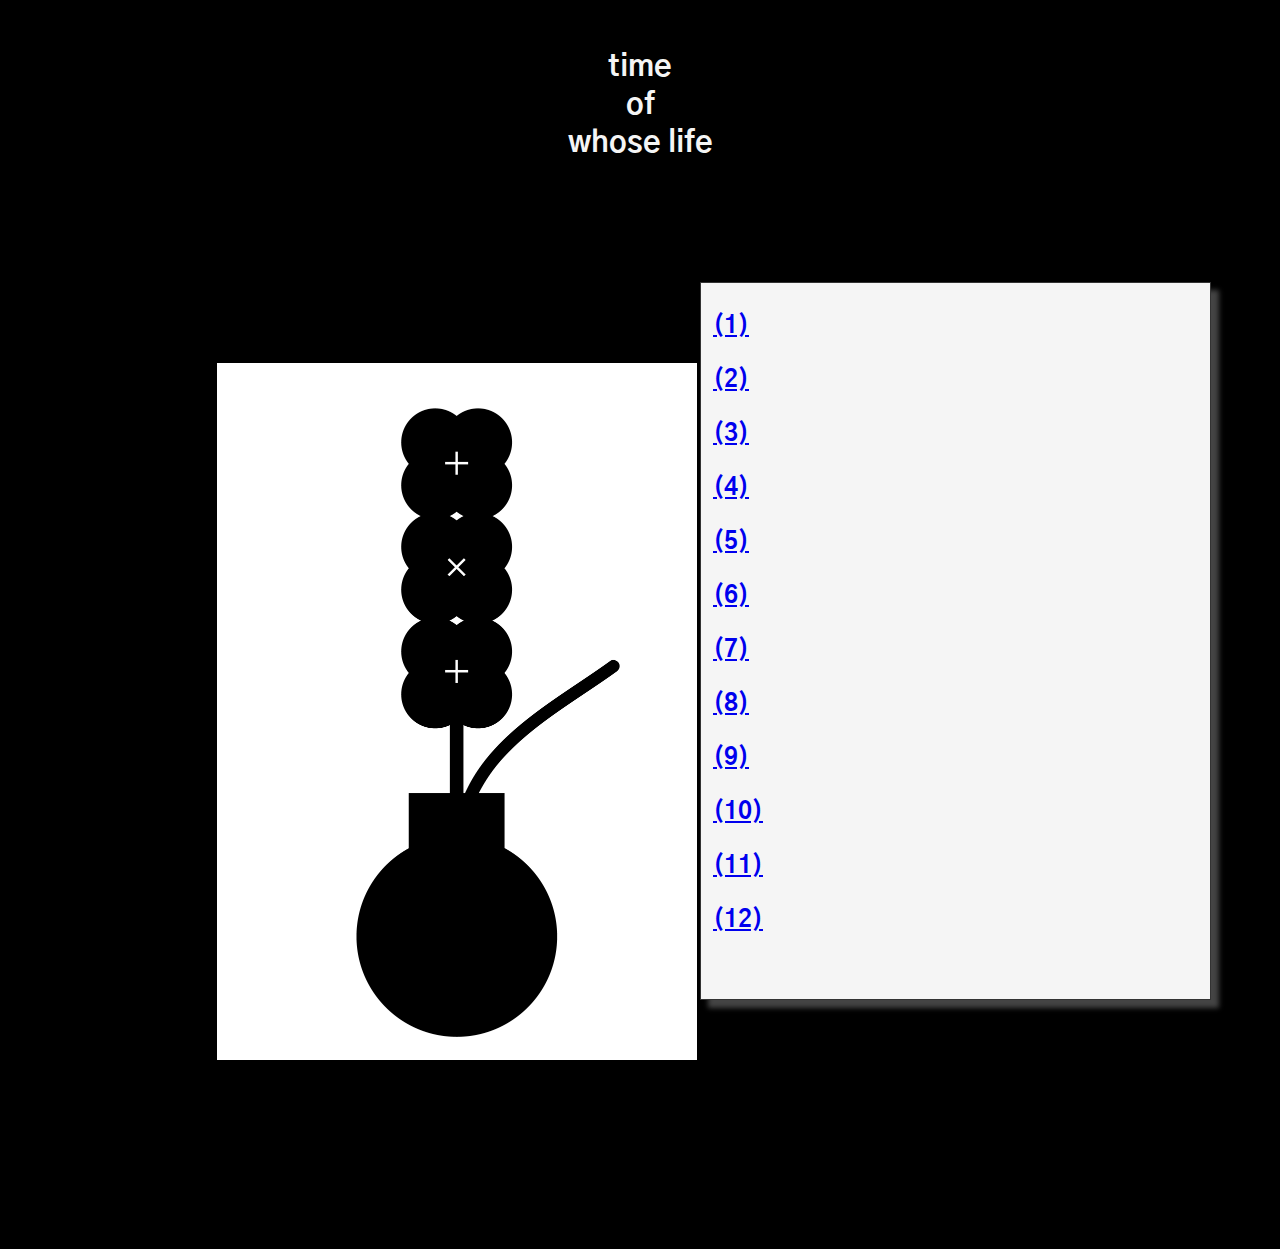
<file: index.html>
<!doctype html>
<html lang="en">

<head>
    <title>Who are you</title>
    <meta charset="utf-8" content="width=device-width, initial-scale=1">
    <link rel="stylesheet" href="style.css">
    <style>
    @import url('https://fonts.googleapis.com/css2?family=Gothic+A1&display=swap');
    </style>
    <style>
        
        body {
        background-color: black;
        font-family: 'Gothic A1', sans-serif;
        text-decoration: none;
        }        
        @-webkit-keyframes glow {
          from {
            text-shadow: 0 0 10px #fff, 0 0 20px #fff, 0 0 30px #000, 0 0 40px #000, 0 0 50px #000, 0 0 60px #000, 0 0 70px #000;
          }

          to {
            text-shadow: 0 0 10px #fff, 0 0 20px #fff, 0 0 35px #fff, 0 0 45px #fff, 0 0 55px #fff, 0 0 65px #fff, 0 0 75px #fff;
          }
        } 
        #grid{    
        display: grid;
        grid-template-columns: 1fr 1fr;
        grid-gap: 50px 50px;
        padding : 100px 0;
        }
        
    </style>
    
</head>

<body>

    <div style="align:center">             
        \<h1 class="glow">time<br>of<br> whose life</h1></div>
<div id="grid">  
    <img src="Who-are-you.jpg" alt="time" id="time">
    <div>
        
        <div class="box">
            <h2>
            <a href="1.html">(1)</a>
            <p><a href="2.html">(2)</a></p>
            <p><a href="3.html">(3)</a></p>
            <p><a href="4.html">(4)</a></p>
            <p><a href="5.html">(5)</a></p>
            <p><a href="6.html">(6)</a></p>
            <p><a href="7.html">(7)</a></p>
            <p><a href="8.html">(8)</a></p>
            <p><a href="9.html">(9)</a></p>
            <p><a href="10.html">(10)</a></p>
            <p><a href="11.html">(11)</a></p>
            <p><a href="12.html">(12)</a></p></h2></div>
    </div>   
</div>    

        

</body>
</html>
</file>
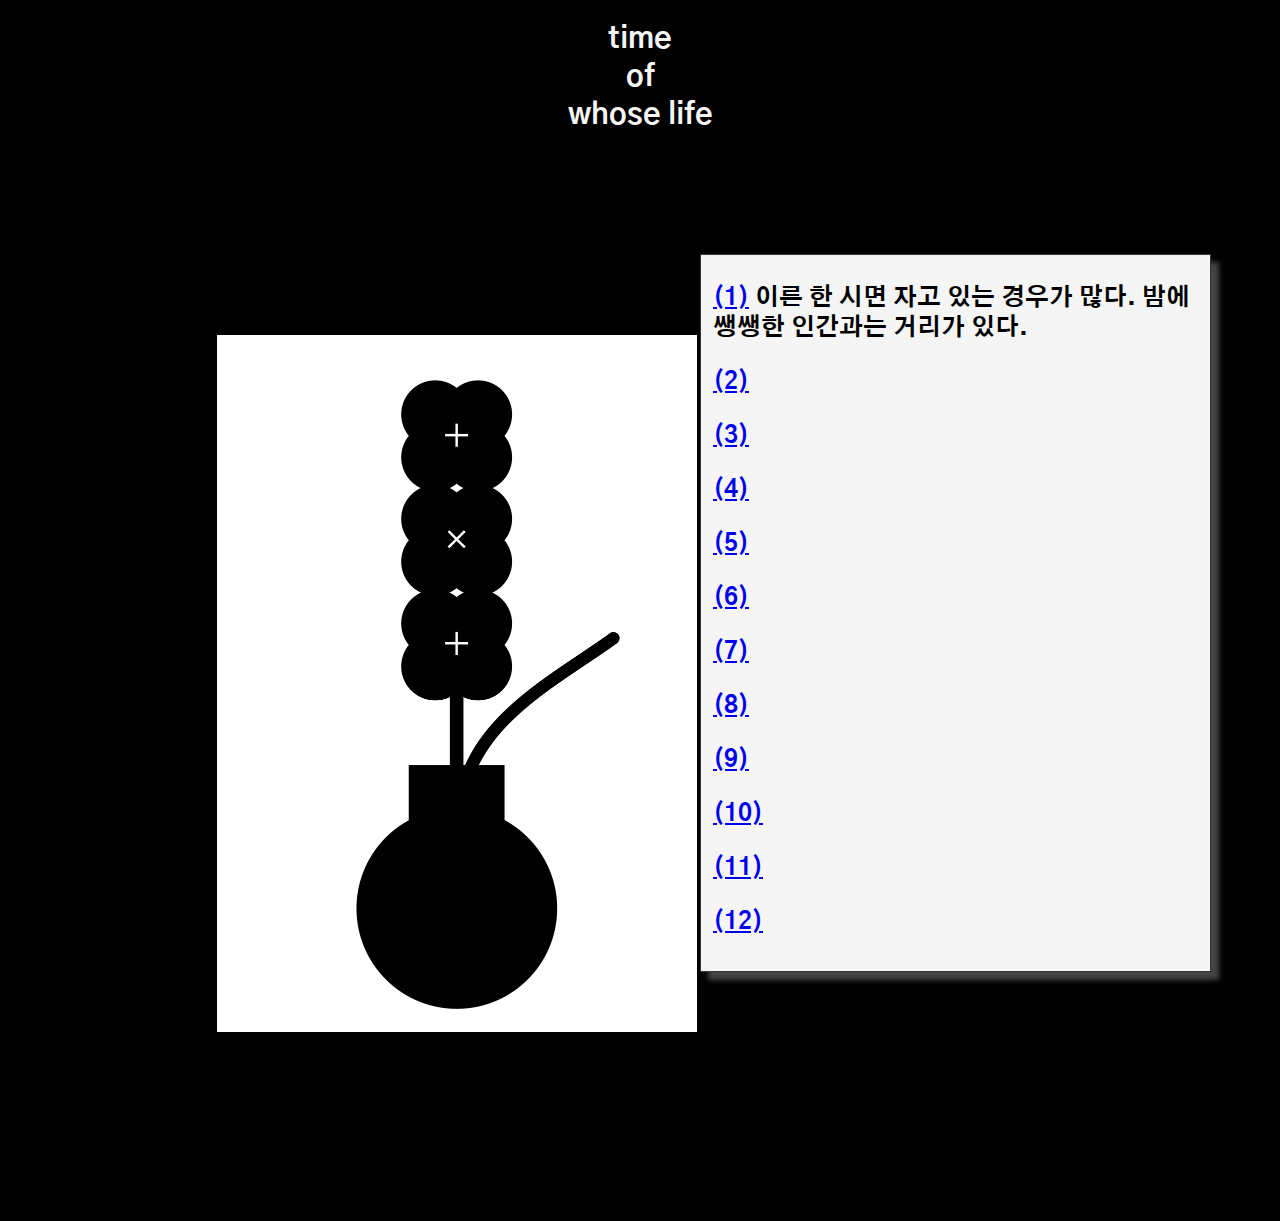
<file: 1.html>
<!doctype html>
<html lang="en">

<head>
    <title>Who are you</title>
    <meta charset="utf-8" content="width=device-width, initial-scale=1">
    <link rel="stylesheet" href="style.css">
    <style>
    @import url('https://fonts.googleapis.com/css2?family=Gothic+A1&display=swap');
    </style>
    <style>
        
        body {
        background-color: black;
        font-family: 'Gothic A1', sans-serif;
        text-decoration: none;
        }        
        @-webkit-keyframes glow {
          from {
            text-shadow: 0 0 10px #fff, 0 0 20px #fff, 0 0 30px #000, 0 0 40px #000, 0 0 50px #000, 0 0 60px #000, 0 0 70px #000;
          }

          to {
            text-shadow: 0 0 10px #fff, 0 0 20px #fff, 0 0 35px #fff, 0 0 45px #fff, 0 0 55px #fff, 0 0 65px #fff, 0 0 75px #fff;
          }
        } 
        #grid{    
        display: grid;
        grid-template-columns: 1fr 1fr;
        grid-gap: 50px 50px;
        padding : 100px 0;
        }
        
    </style>
    
</head>

<body>

    <div style="align:center">             
        <h1 class="glow">time<br>of<br> whose life</h1></div>
<div id="grid">  
    <img src="Who-are-you.jpg" alt="time" id="time">
    <div>
        
        <div class="box">
              <h2>
            <a href="1.html">(1)</a> 이른 한 시면 자고 있는 경우가 많다. 밤에 쌩쌩한 인간과는 거리가 있다.
            <p><a href="2.html">(2)</a></p>
            <p><a href="3.html">(3)</a></p>
            <p><a href="4.html">(4)</a></p>
            <p><a href="5.html">(5)</a></p>
            <p><a href="6.html">(6)</a> </p>
            <p><a href="7.html">(7)</a></p>
            <p><a href="8.html">(8)</a></p>
            <p><a href="9.html">(9)</a></p>
            <p><a href="10.html">(10)</a></p>
            <p><a href="11.html">(11)</a></p>
            <p><a href="12.html">(12)</a></p></h2></div>
    </div>   
</div>    

</body>
</html>
</file>
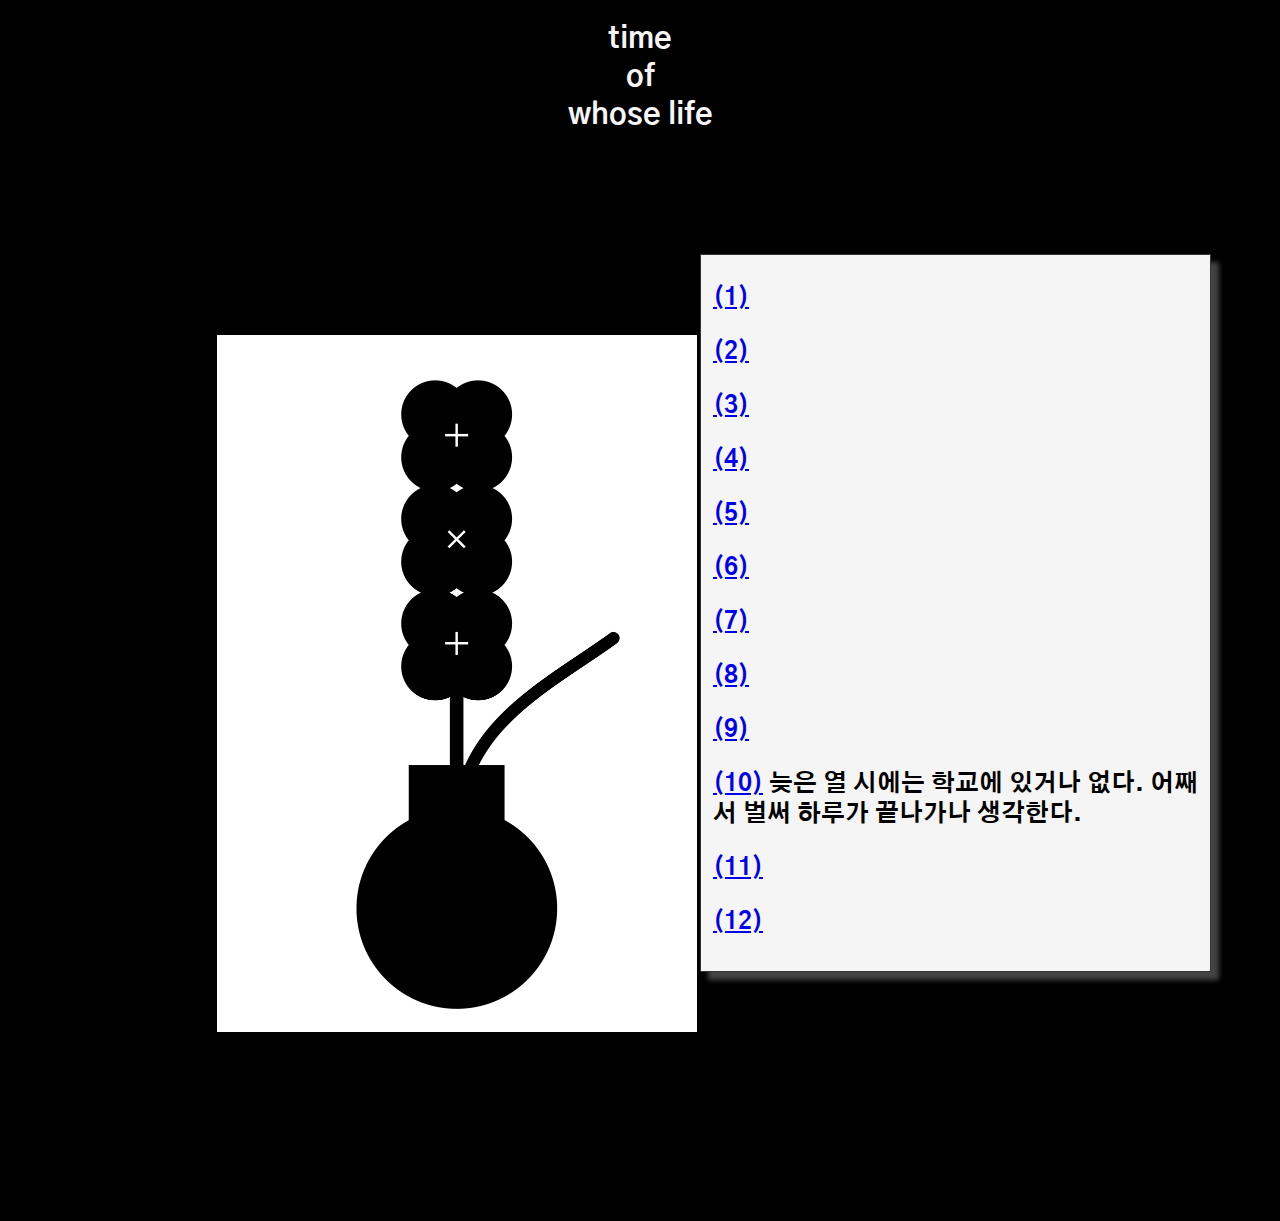
<file: 10.html>
<!doctype html>
<html lang="en">

<head>
    <title>Who are you</title>
    <meta charset="utf-8" content="width=device-width, initial-scale=1">
    <link rel="stylesheet" href="style.css">
    <style>
    @import url('https://fonts.googleapis.com/css2?family=Gothic+A1&display=swap');
    </style>
    <style>
        
        body {
        background-color: black;
        font-family: 'Gothic A1', sans-serif;
        text-decoration: none;
        }        
        @-webkit-keyframes glow {
          from {
            text-shadow: 0 0 10px #fff, 0 0 20px #fff, 0 0 30px #000, 0 0 40px #000, 0 0 50px #000, 0 0 60px #000, 0 0 70px #000;
          }

          to {
            text-shadow: 0 0 10px #fff, 0 0 20px #fff, 0 0 35px #fff, 0 0 45px #fff, 0 0 55px #fff, 0 0 65px #fff, 0 0 75px #fff;
          }
        } 
        #grid{    
        display: grid;
        grid-template-columns: 1fr 1fr;
        grid-gap: 50px 50px;
        padding : 100px 0;
        }
        
    </style>
    
</head>

<body>

    <div style="align:center">             
        <h1 class="glow">time<br>of<br> whose life</h1></div>
<div id="grid">  
    <img src="Who-are-you.jpg" alt="time" id="time">
    <div>
        
        <div class="box">
              <h2>
            <a href="1.html">(1)</a>
            <p><a href="2.html">(2)</a></p>
            <p><a href="3.html">(3)</a></p>
            <p><a href="4.html">(4)</a></p>
            <p><a href="5.html">(5)</a></p>
            <p><a href="6.html">(6)</a></p>
            <p><a href="7.html">(7)</a></p>
            <p><a href="8.html">(8)</a></p>
            <p><a href="9.html">(9)</a></p>
            <p><a href="10.html">(10)</a> 늦은 열 시에는 학교에 있거나 없다. 어째서 벌써 하루가 끝나가나 생각한다.</p>
            <p><a href="11.html">(11)</a></p>
            <p><a href="12.html">(12)</a></p></h2></div>
    </div>   
</div>    

</body>
</html>
</file>
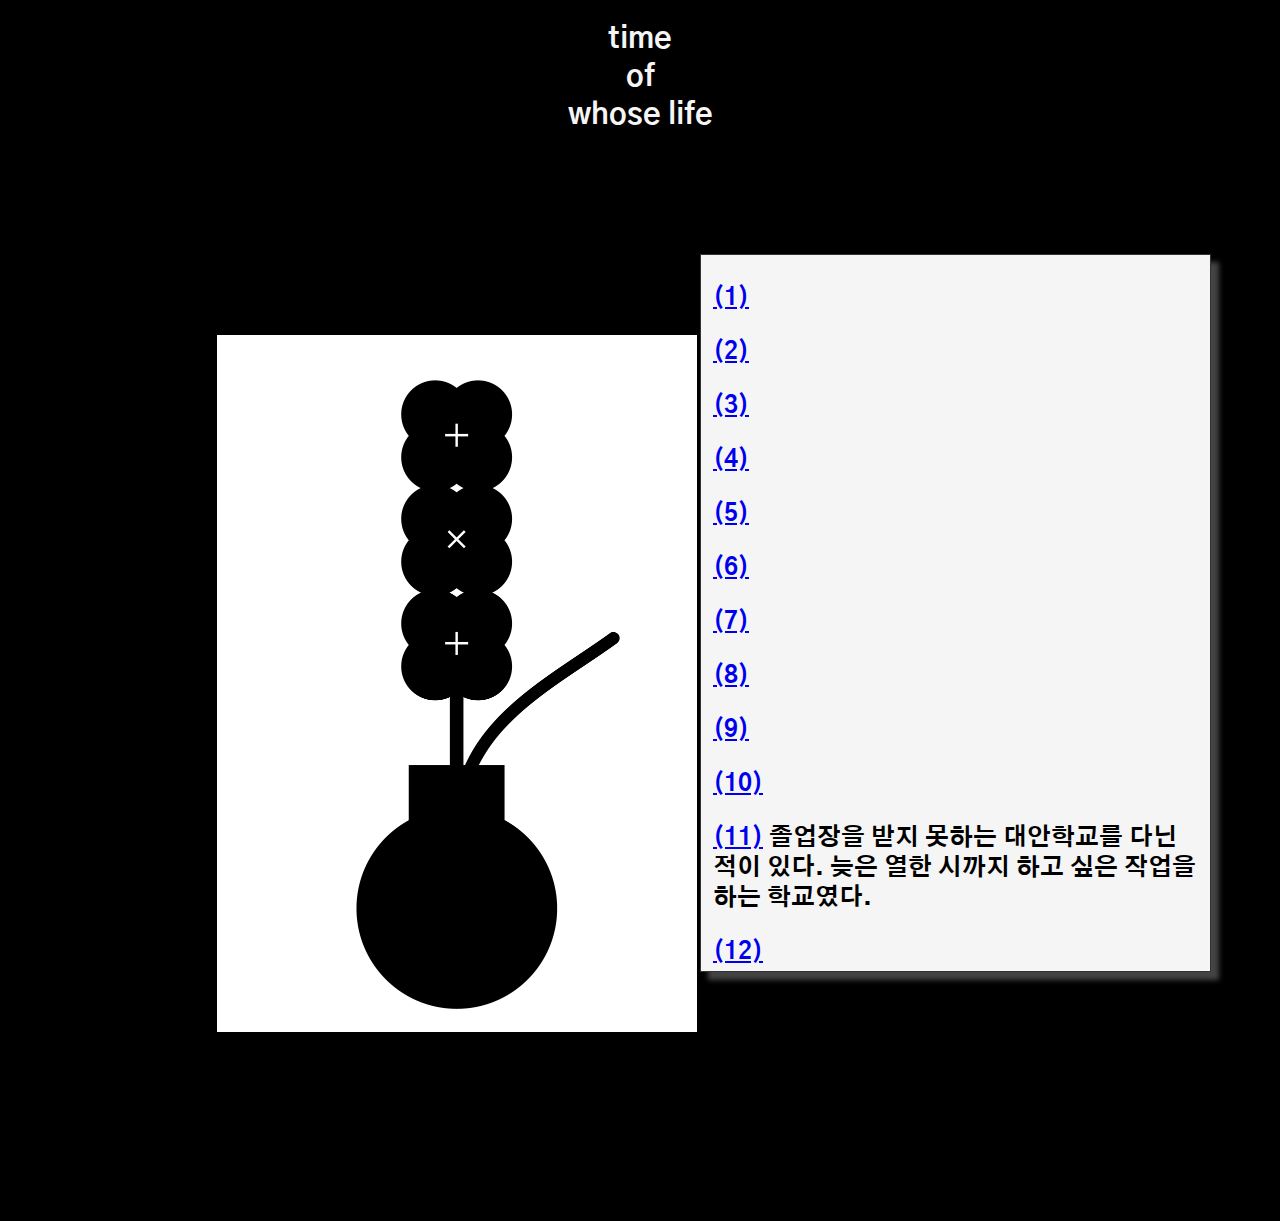
<file: 11.html>
<!doctype html>
<html lang="en">

<head>
    <title>Who are you</title>
    <meta charset="utf-8" content="width=device-width, initial-scale=1">
    <link rel="stylesheet" href="style.css">
    <style>
    @import url('https://fonts.googleapis.com/css2?family=Gothic+A1&display=swap');
    </style>
    <style>
        
        body {
        background-color: black;
        font-family: 'Gothic A1', sans-serif;
        text-decoration: none;
        }        
        @-webkit-keyframes glow {
          from {
            text-shadow: 0 0 10px #fff, 0 0 20px #fff, 0 0 30px #000, 0 0 40px #000, 0 0 50px #000, 0 0 60px #000, 0 0 70px #000;
          }

          to {
            text-shadow: 0 0 10px #fff, 0 0 20px #fff, 0 0 35px #fff, 0 0 45px #fff, 0 0 55px #fff, 0 0 65px #fff, 0 0 75px #fff;
          }
        } 
        #grid{    
        display: grid;
        grid-template-columns: 1fr 1fr;
        grid-gap: 50px 50px;
        padding : 100px 0;
        }
        
    </style>
    
</head>

<body>

    <div style="align:center">             
        <h1 class="glow">time<br>of<br> whose life</h1></div>
<div id="grid">  
    <img src="Who-are-you.jpg" alt="time" id="time">
    <div>
        
        <div class="box">
              <h2>
            <a href="1.html">(1)</a>
            <p><a href="2.html">(2)</a></p>
            <p><a href="3.html">(3)</a></p>
            <p><a href="4.html">(4)</a></p>
            <p><a href="5.html">(5)</a></p>
            <p><a href="6.html">(6)</a></p>
            <p><a href="7.html">(7)</a></p>
            <p><a href="8.html">(8)</a></p>
            <p><a href="9.html">(9)</a></p>
            <p><a href="10.html">(10)</a></p>
            <p><a href="11.html">(11)</a> 졸업장을 받지 못하는 대안학교를 다닌 적이 있다. 늦은 열한 시까지 하고 싶은 작업을 하는 학교였다.</p>
            <p><a href="12.html">(12)</a></p></h2></div>
    </div>   
</div>    

</body>
</html>
</file>
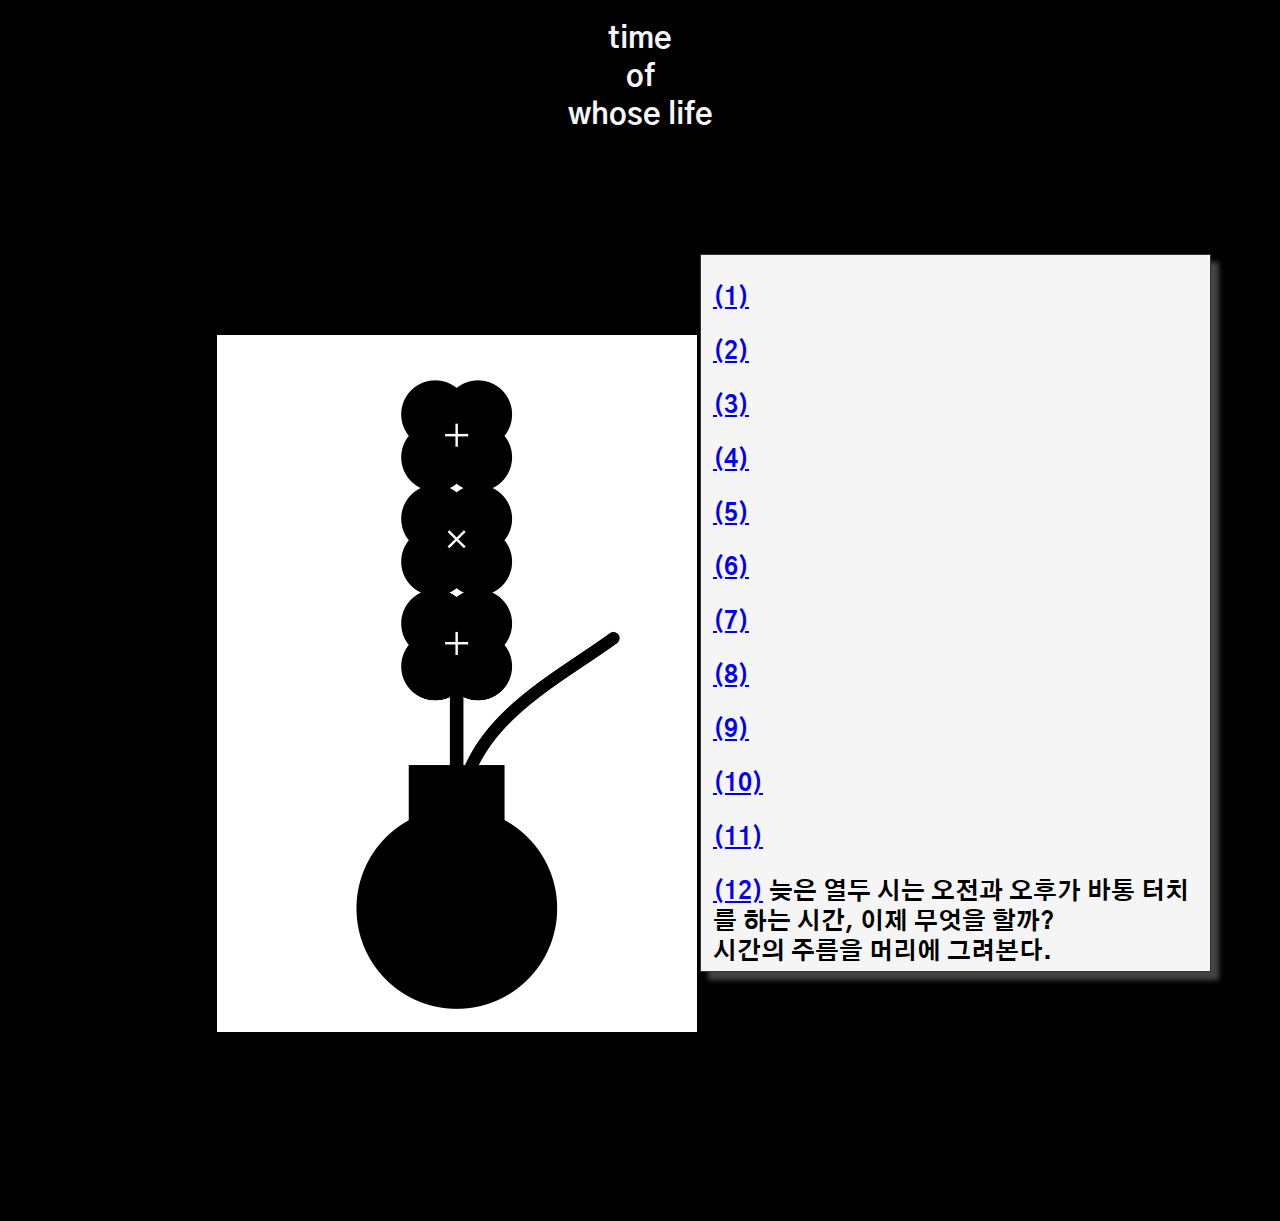
<file: 12.html>
<!doctype html>
<html lang="en">

<head>
    <title>Who are you</title>
    <meta charset="utf-8" content="width=device-width, initial-scale=1">
    <link rel="stylesheet" href="style.css">
    <style>
    @import url('https://fonts.googleapis.com/css2?family=Gothic+A1&display=swap');
    </style>
    <style>
        
        body {
        background-color: black;
        font-family: 'Gothic A1', sans-serif;
        text-decoration: none;
        }        
        @-webkit-keyframes glow {
          from {
            text-shadow: 0 0 10px #fff, 0 0 20px #fff, 0 0 30px #000, 0 0 40px #000, 0 0 50px #000, 0 0 60px #000, 0 0 70px #000;
          }

          to {
            text-shadow: 0 0 10px #fff, 0 0 20px #fff, 0 0 35px #fff, 0 0 45px #fff, 0 0 55px #fff, 0 0 65px #fff, 0 0 75px #fff;
          }
        } 
        #grid{    
        display: grid;
        grid-template-columns: 1fr 1fr;
        grid-gap: 50px 50px;
        padding : 100px 0;
        }
        
    </style>
    
</head>

<body>

    <div style="align:center">             
        <h1 class="glow">time<br>of<br> whose life</h1></div>
<div id="grid">  
    <img src="Who-are-you.jpg" alt="time" id="time">
    <div>
        
        <div class="box">
              <h2>
            <a href="1.html">(1)</a>
            <p><a href="2.html">(2)</a></p>
            <p><a href="3.html">(3)</a></p>
            <p><a href="4.html">(4)</a></p>
            <p><a href="5.html">(5)</a></p>
            <p><a href="6.html">(6)</a></p>
            <p><a href="7.html">(7)</a></p>
            <p><a href="8.html">(8)</a></p>
            <p><a href="9.html">(9)</a></p>
            <p><a href="10.html">(10)</a></p>
            <p><a href="11.html">(11)</a></p>
            <p><a href="12.html">(12)</a> 늦은 열두 시는 오전과 오후가 바통 터치를 하는 시간, 이제 무엇을 할까?<br>시간의 주름을 머리에 그려본다.</p></h2></div>
    </div>   
</div>    

</body>
</html>
</file>
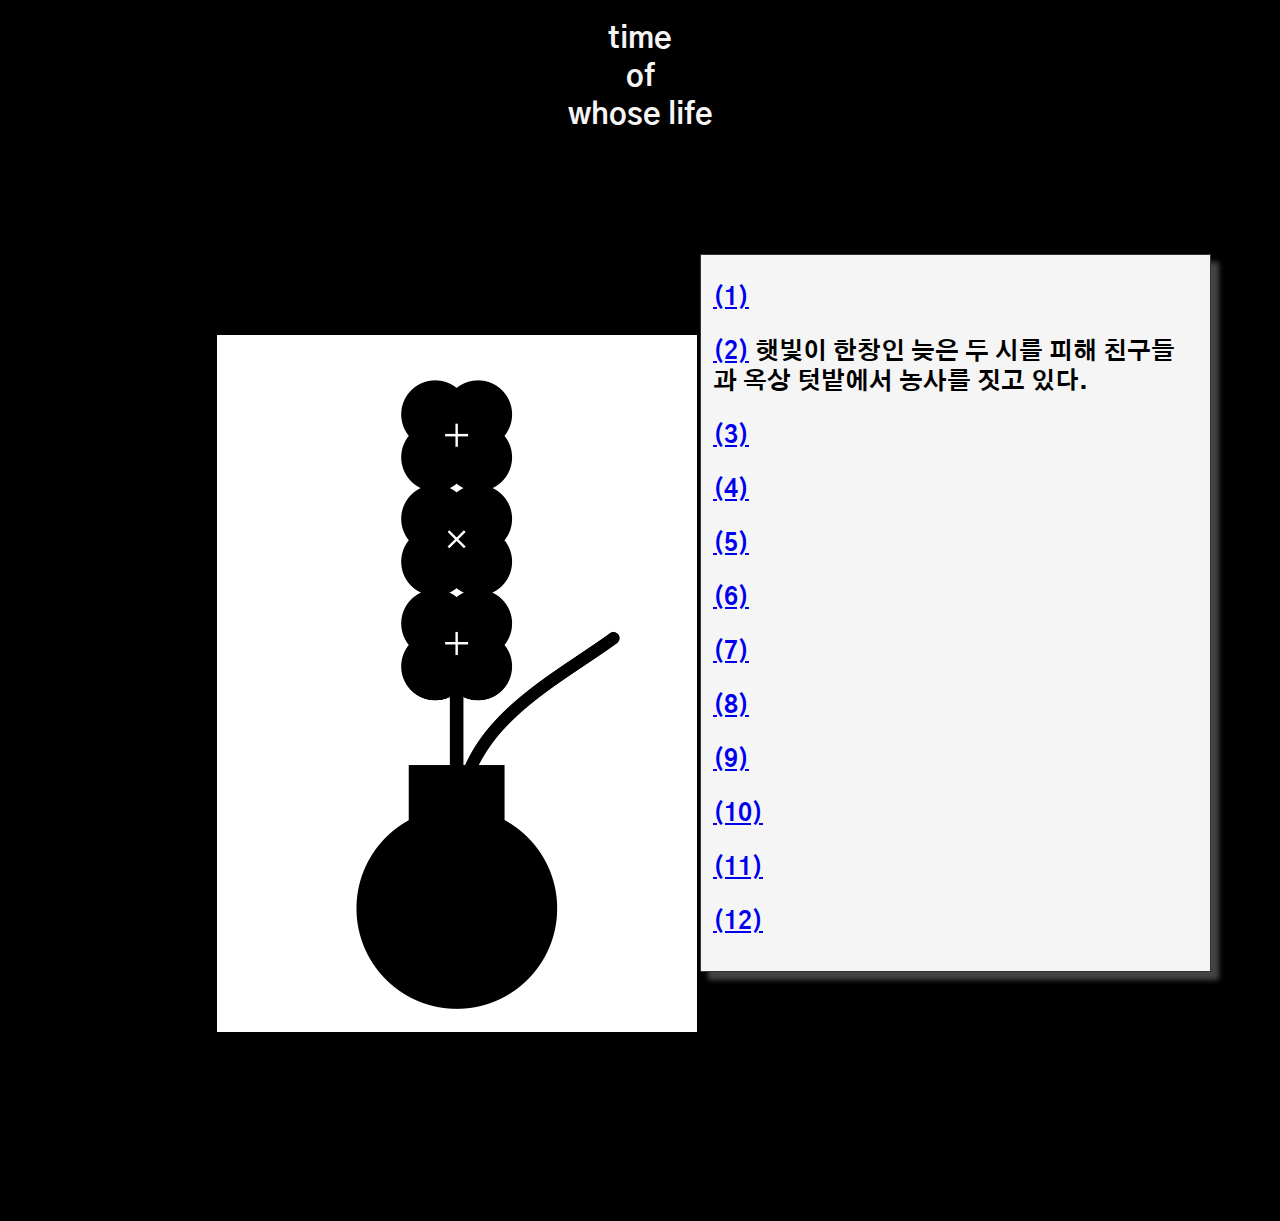
<file: 2.html>
<!doctype html>
<html lang="en">

<head>
    <title>Who are you</title>
    <meta charset="utf-8" content="width=device-width, initial-scale=1">
    <link rel="stylesheet" href="style.css">
    <style>
    @import url('https://fonts.googleapis.com/css2?family=Gothic+A1&display=swap');
    </style>
    <style>
        
        body {
        background-color: black;
        font-family: 'Gothic A1', sans-serif;
        text-decoration: none;
        }        
        @-webkit-keyframes glow {
          from {
            text-shadow: 0 0 10px #fff, 0 0 20px #fff, 0 0 30px #000, 0 0 40px #000, 0 0 50px #000, 0 0 60px #000, 0 0 70px #000;
          }

          to {
            text-shadow: 0 0 10px #fff, 0 0 20px #fff, 0 0 35px #fff, 0 0 45px #fff, 0 0 55px #fff, 0 0 65px #fff, 0 0 75px #fff;
          }
        } 
        #grid{    
        display: grid;
        grid-template-columns: 1fr 1fr;
        grid-gap: 50px 50px;
        padding : 100px 0;
        }
        
    </style>
    
</head>

<body>

    <div style="align:center">             
        <h1 class="glow">time<br>of<br> whose life</h1></div>
<div id="grid">  
    <img src="Who-are-you.jpg" alt="time" id="time">
    <div>
        
        <div class="box">
              <h2>
            <a href="1.html">(1)</a>
            <p><a href="2.html">(2)</a> 햇빛이 한창인 늦은 두 시를 피해 친구들과 옥상 텃밭에서 농사를 짓고 있다.</p>
            <p><a href="3.html">(3)</a></p>
            <p><a href="4.html">(4)</a></p>
            <p><a href="5.html">(5)</a></p>
            <p><a href="6.html">(6)</a> </p>
            <p><a href="7.html">(7)</a></p>
            <p><a href="8.html">(8)</a></p>
            <p><a href="9.html">(9)</a></p>
            <p><a href="10.html">(10)</a></p>
            <p><a href="11.html">(11)</a></p>
            <p><a href="12.html">(12)</a></p></h2></div>
    </div>   
</div>    

</body>
</html>
</file>
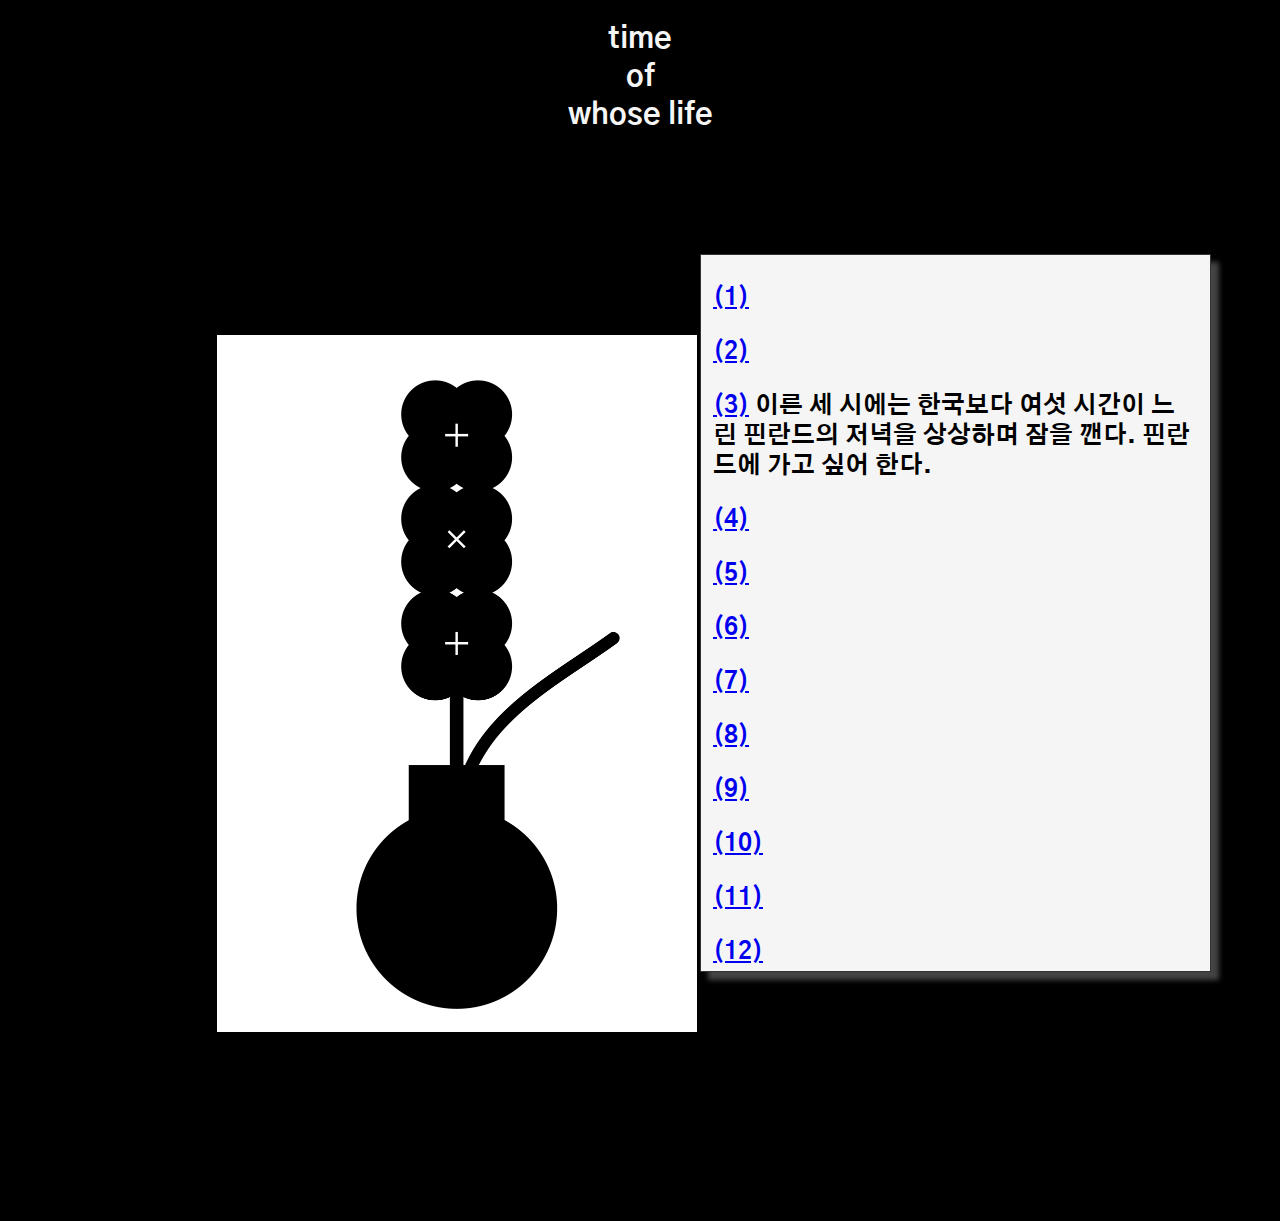
<file: 3.html>
<!doctype html>
<html lang="en">

<head>
    <title>Who are you</title>
    <meta charset="utf-8" content="width=device-width, initial-scale=1">
    <link rel="stylesheet" href="style.css">
    <style>
    @import url('https://fonts.googleapis.com/css2?family=Gothic+A1&display=swap');
    </style>
    <style>
        
        body {
        background-color: black;
        font-family: 'Gothic A1', sans-serif;
        text-decoration: none;
        }        
        @-webkit-keyframes glow {
          from {
            text-shadow: 0 0 10px #fff, 0 0 20px #fff, 0 0 30px #000, 0 0 40px #000, 0 0 50px #000, 0 0 60px #000, 0 0 70px #000;
          }

          to {
            text-shadow: 0 0 10px #fff, 0 0 20px #fff, 0 0 35px #fff, 0 0 45px #fff, 0 0 55px #fff, 0 0 65px #fff, 0 0 75px #fff;
          }
        } 
        #grid{    
        display: grid;
        grid-template-columns: 1fr 1fr;
        grid-gap: 50px 50px;
        padding : 100px 0;
        }
        
    </style>
    
</head>

<body>

    <div style="align:center">             
        <h1 class="glow">time<br>of<br> whose life</h1></div>
<div id="grid">  
    <img src="Who-are-you.jpg" alt="time" id="time">
    <div>
        
        <div class="box">
              <h2>
            <a href="1.html">(1)</a>
            <p><a href="2.html">(2)</a></p>
            <p><a href="3.html">(3)</a> 이른 세 시에는 한국보다 여섯 시간이 느린 핀란드의 저녁을 상상하며 잠을 깬다. 핀란드에 가고 싶어 한다.</p>
            <p><a href="4.html">(4)</a></p>
            <p><a href="5.html">(5)</a></p>
            <p><a href="6.html">(6)</a> </p>
            <p><a href="7.html">(7)</a></p>
            <p><a href="8.html">(8)</a></p>
            <p><a href="9.html">(9)</a></p>
            <p><a href="10.html">(10)</a></p>
            <p><a href="11.html">(11)</a></p>
            <p><a href="12.html">(12)</a></p></h2></div>
    </div>   
</div>    

</body>
</html>
</file>
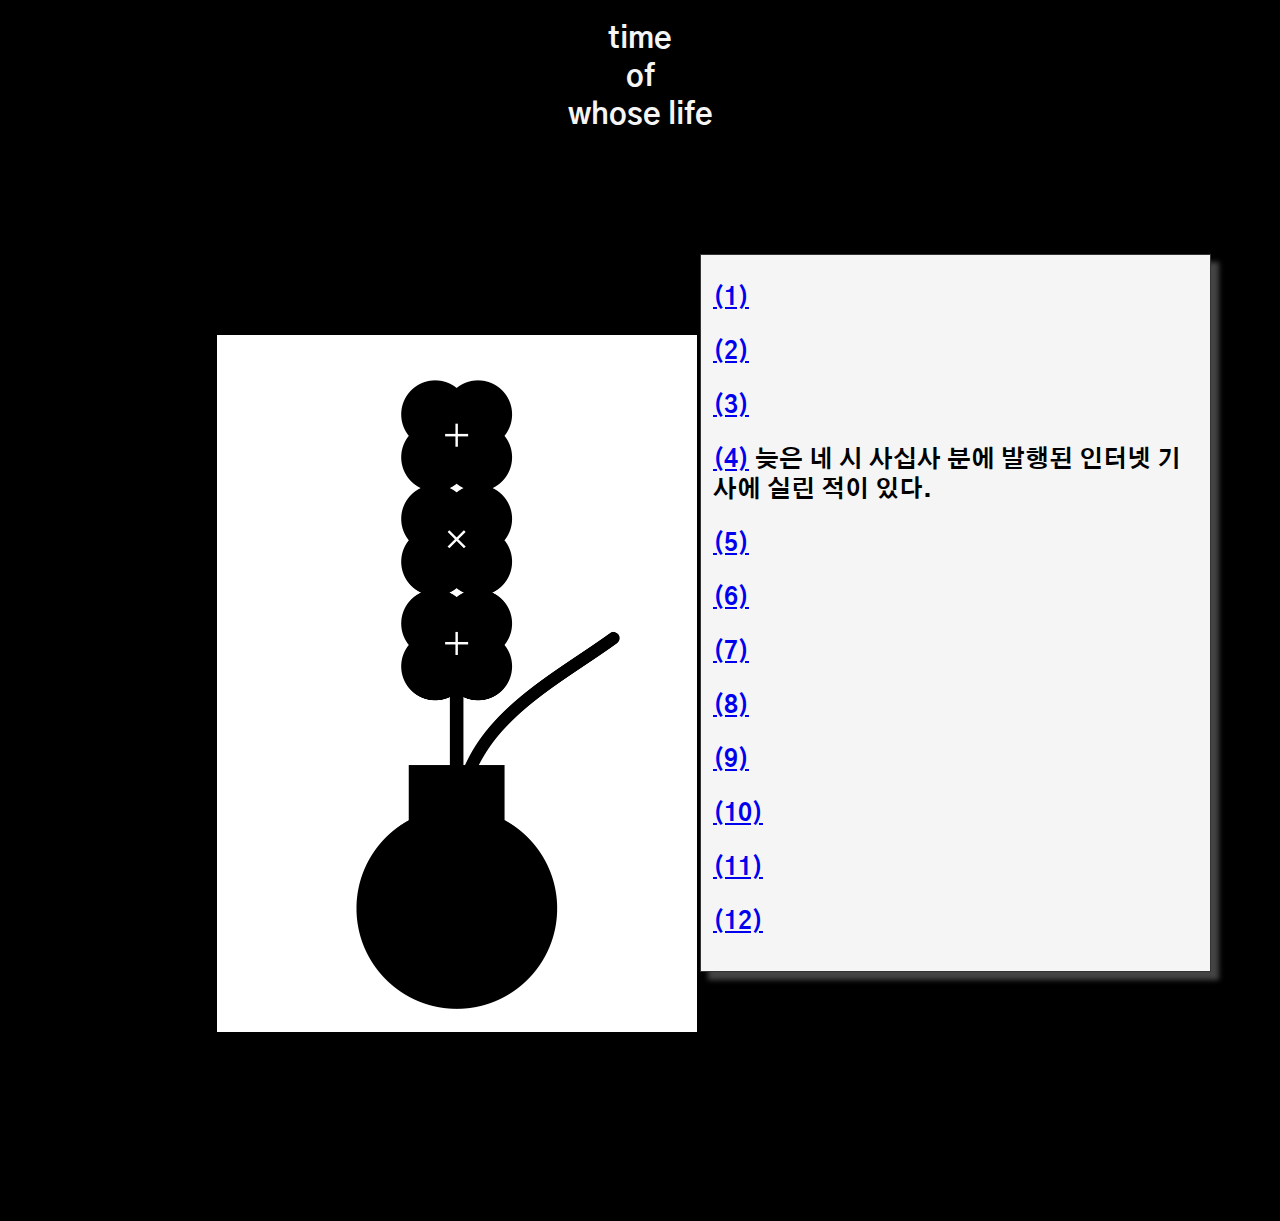
<file: 4.html>
<!doctype html>
<html lang="en">

<head>
    <title>Who are you</title>
    <meta charset="utf-8" content="width=device-width, initial-scale=1">
    <link rel="stylesheet" href="style.css">
    <style>
    @import url('https://fonts.googleapis.com/css2?family=Gothic+A1&display=swap');
    </style>
    <style>
        
        body {
        background-color: black;
        font-family: 'Gothic A1', sans-serif;
        text-decoration: none;
        }        
        @-webkit-keyframes glow {
          from {
            text-shadow: 0 0 10px #fff, 0 0 20px #fff, 0 0 30px #000, 0 0 40px #000, 0 0 50px #000, 0 0 60px #000, 0 0 70px #000;
          }

          to {
            text-shadow: 0 0 10px #fff, 0 0 20px #fff, 0 0 35px #fff, 0 0 45px #fff, 0 0 55px #fff, 0 0 65px #fff, 0 0 75px #fff;
          }
        } 
        #grid{    
        display: grid;
        grid-template-columns: 1fr 1fr;
        grid-gap: 50px 50px;
        padding : 100px 0;
        }
        
    </style>
    
</head>

<body>

    <div style="align:center">             
        <h1 class="glow">time<br>of<br> whose life</h1></div>
<div id="grid">  
    <img src="Who-are-you.jpg" alt="time" id="time">
    <div>
        
        <div class="box">
              <h2>
            <a href="1.html">(1)</a>
            <p><a href="2.html">(2)</a></p>
            <p><a href="3.html">(3)</a></p>
            <p><a href="4.html">(4)</a> 늦은 네 시 사십사 분에 발행된 인터넷 기사에 실린 적이 있다.</p>
            <p><a href="5.html">(5)</a></p>
            <p><a href="6.html">(6)</a> </p>
            <p><a href="7.html">(7)</a></p>
            <p><a href="8.html">(8)</a></p>
            <p><a href="9.html">(9)</a></p>
            <p><a href="10.html">(10)</a></p>
            <p><a href="11.html">(11)</a></p>
            <p><a href="12.html">(12)</a></p></h2></div>
    </div>   
</div>    

</body>
</html>
</file>
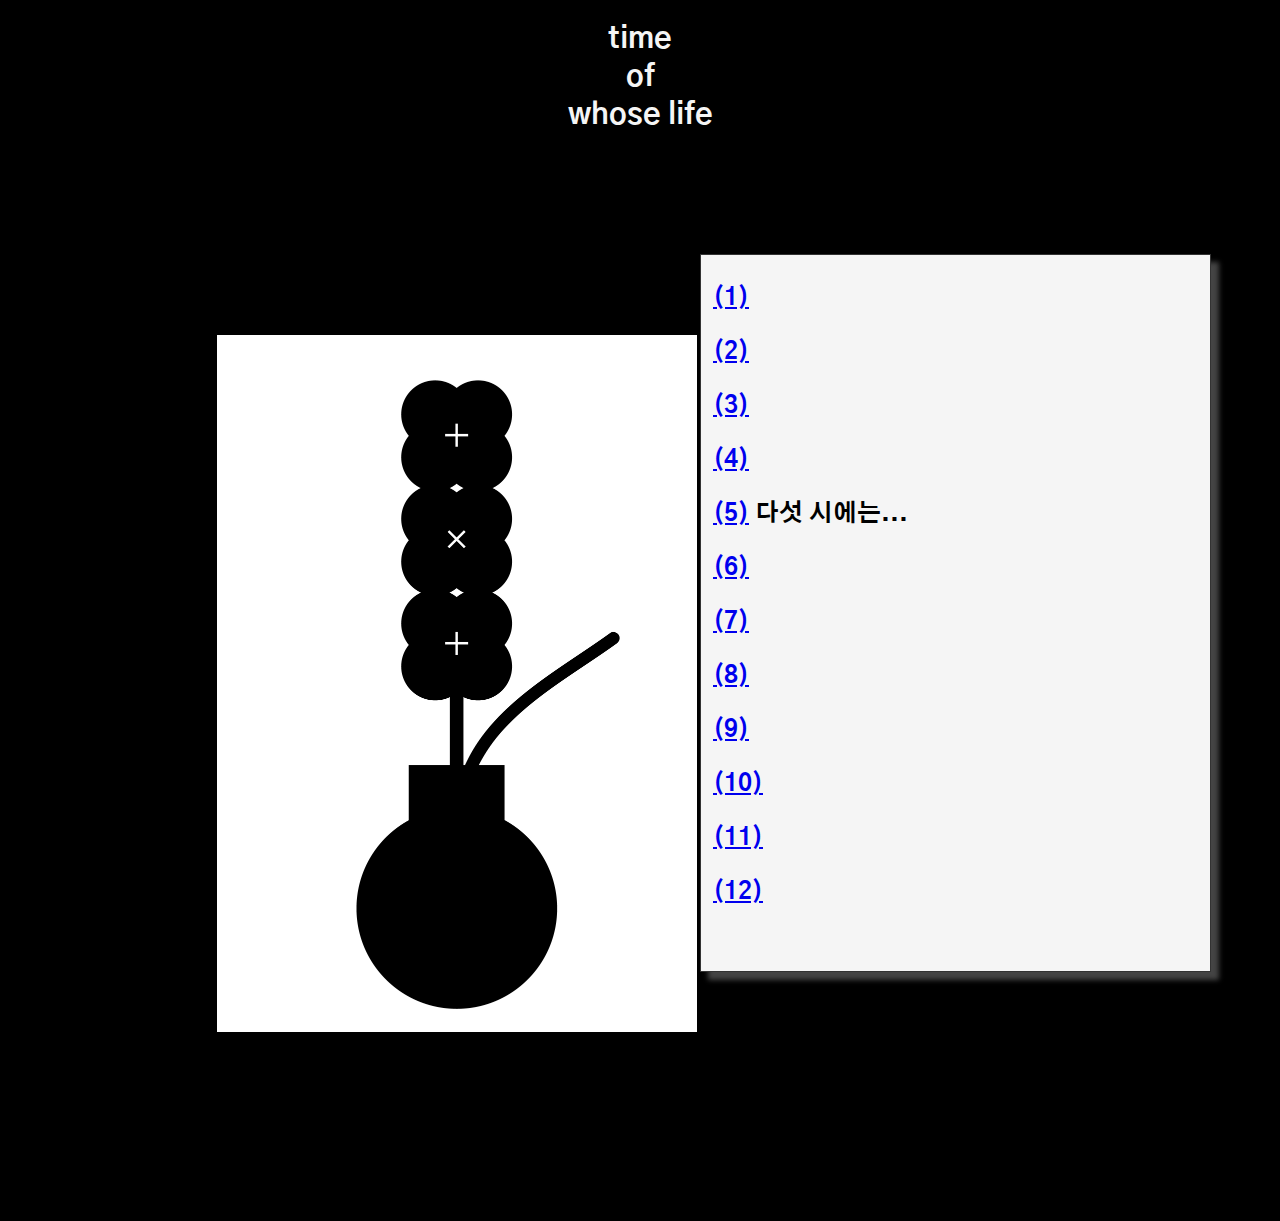
<file: 5.html>
<!doctype html>
<html lang="en">

<head>
    <title>Who are you</title>
    <meta charset="utf-8" content="width=device-width, initial-scale=1">
    <link rel="stylesheet" href="style.css">
    <style>
    @import url('https://fonts.googleapis.com/css2?family=Gothic+A1&display=swap');
    </style>
    <style>
        
        body {
        background-color: black;
        font-family: 'Gothic A1', sans-serif;
        text-decoration: none;
        }        
        @-webkit-keyframes glow {
          from {
            text-shadow: 0 0 10px #fff, 0 0 20px #fff, 0 0 30px #000, 0 0 40px #000, 0 0 50px #000, 0 0 60px #000, 0 0 70px #000;
          }

          to {
            text-shadow: 0 0 10px #fff, 0 0 20px #fff, 0 0 35px #fff, 0 0 45px #fff, 0 0 55px #fff, 0 0 65px #fff, 0 0 75px #fff;
          }
        } 
        #grid{    
        display: grid;
        grid-template-columns: 1fr 1fr;
        grid-gap: 50px 50px;
        padding : 100px 0;
        }
        
    </style>
    
</head>

<body>

    <div style="align:center">             
        <h1 class="glow">time<br>of<br> whose life</h1></div>
<div id="grid">  
    <img src="Who-are-you.jpg" alt="time" id="time">
    <div>
        
        <div class="box">
              <h2>
            <a href="1.html">(1)</a>
            <p><a href="2.html">(2)</a></p>
            <p><a href="3.html">(3)</a></p>
            <p><a href="4.html">(4)</a></p>
            <p><a href="5.html">(5)</a> 다섯 시에는...</p>
            <p><a href="6.html">(6)</a> </p>
            <p><a href="7.html">(7)</a></p>
            <p><a href="8.html">(8)</a></p>
            <p><a href="9.html">(9)</a></p>
            <p><a href="10.html">(10)</a></p>
            <p><a href="11.html">(11)</a></p>
            <p><a href="12.html">(12)</a></p></h2></div>
    </div>   
</div>    

</body>
</html>
</file>
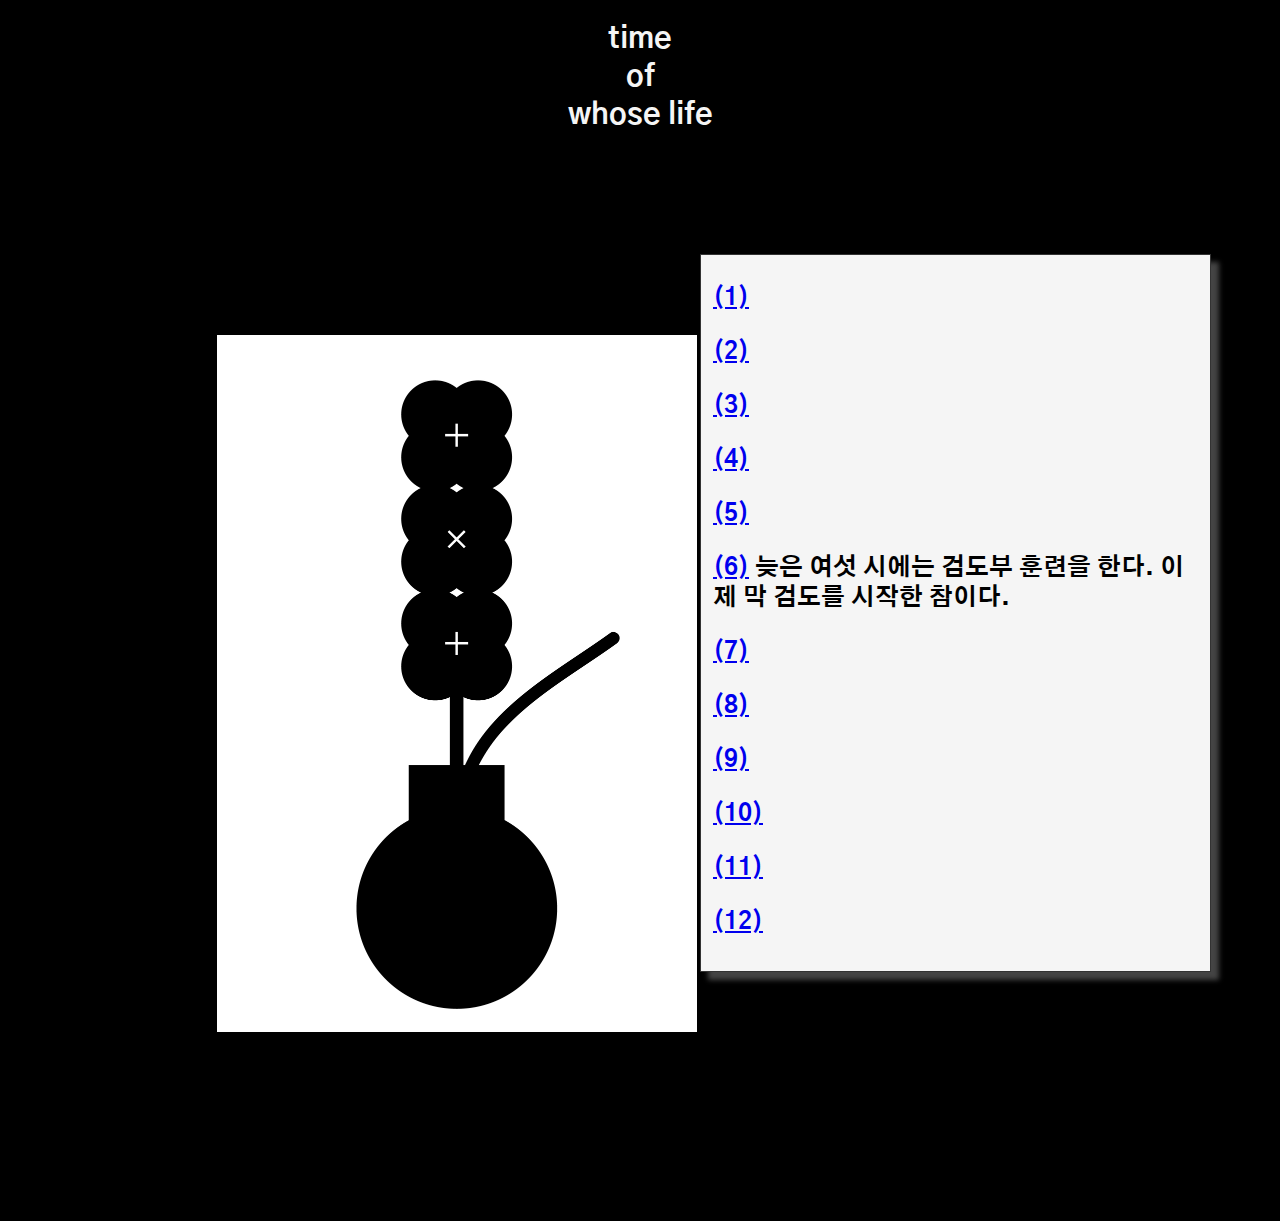
<file: 6.html>
<!doctype html>
<html lang="en">

<head>
    <title>Who are you</title>
    <meta charset="utf-8" content="width=device-width, initial-scale=1">
    <link rel="stylesheet" href="style.css">
    <style>
    @import url('https://fonts.googleapis.com/css2?family=Gothic+A1&display=swap');
    </style>
    <style>
        
        body {
        background-color: black;
        font-family: 'Gothic A1', sans-serif;
        text-decoration: none;
        }        
        @-webkit-keyframes glow {
          from {
            text-shadow: 0 0 10px #fff, 0 0 20px #fff, 0 0 30px #000, 0 0 40px #000, 0 0 50px #000, 0 0 60px #000, 0 0 70px #000;
          }

          to {
            text-shadow: 0 0 10px #fff, 0 0 20px #fff, 0 0 35px #fff, 0 0 45px #fff, 0 0 55px #fff, 0 0 65px #fff, 0 0 75px #fff;
          }
        } 
        #grid{    
        display: grid;
        grid-template-columns: 1fr 1fr;
        grid-gap: 50px 50px;
        padding : 100px 0;
        }
        
    </style>
    
</head>

<body>

    <div style="align:center">             
        <h1 class="glow">time<br>of<br> whose life</h1></div>
<div id="grid">  
    <img src="Who-are-you.jpg" alt="time" id="time">
    <div>
        
        <div class="box">
              <h2>
            <a href="1.html">(1)</a>
            <p><a href="2.html">(2)</a></p>
            <p><a href="3.html">(3)</a></p>
            <p><a href="4.html">(4)</a></p>
            <p><a href="5.html">(5)</a></p>
            <p><a href="6.html">(6)</a> 늦은 여섯 시에는 검도부 훈련을 한다. 이제 막 검도를 시작한 참이다.</p>
            <p><a href="7.html">(7)</a></p>
            <p><a href="8.html">(8)</a></p>
            <p><a href="9.html">(9)</a></p>
            <p><a href="10.html">(10)</a></p>
            <p><a href="11.html">(11)</a></p>
            <p><a href="12.html">(12)</a></p></h2></div>
    </div>   
</div>    

</body>
</html>
</file>
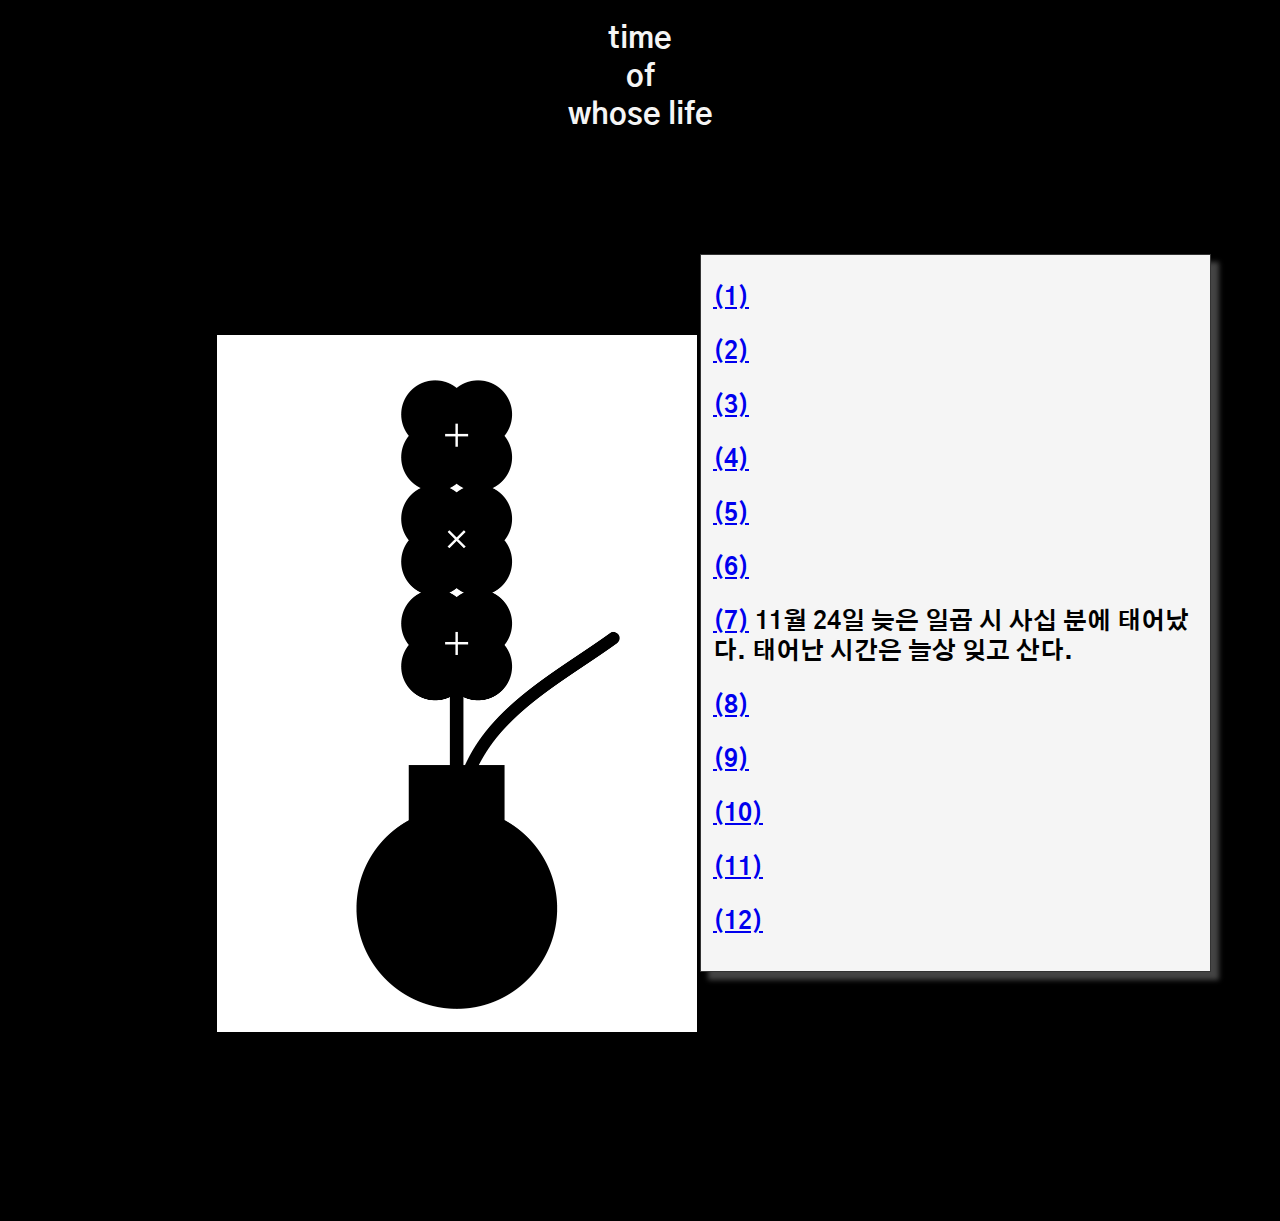
<file: 7.html>
<!doctype html>
<html lang="en">

<head>
    <title>Who are you</title>
    <meta charset="utf-8" content="width=device-width, initial-scale=1">
    <link rel="stylesheet" href="style.css">
    <style>
    @import url('https://fonts.googleapis.com/css2?family=Gothic+A1&display=swap');
    </style>
    <style>
        
        body {
        background-color: black;
        font-family: 'Gothic A1', sans-serif;
        text-decoration: none;
        }        
        @-webkit-keyframes glow {
          from {
            text-shadow: 0 0 10px #fff, 0 0 20px #fff, 0 0 30px #000, 0 0 40px #000, 0 0 50px #000, 0 0 60px #000, 0 0 70px #000;
          }

          to {
            text-shadow: 0 0 10px #fff, 0 0 20px #fff, 0 0 35px #fff, 0 0 45px #fff, 0 0 55px #fff, 0 0 65px #fff, 0 0 75px #fff;
          }
        } 
        #grid{    
        display: grid;
        grid-template-columns: 1fr 1fr;
        grid-gap: 50px 50px;
        padding : 100px 0;
        }
        
    </style>
    
</head>

<body>

    <div style="align:center">             
        <h1 class="glow">time<br>of<br> whose life</h1></div>
<div id="grid">  
    <img src="Who-are-you.jpg" alt="time" id="time">
    <div>
        
        <div class="box">
              <h2>
            <a href="1.html">(1)</a>
            <p><a href="2.html">(2)</a></p>
            <p><a href="3.html">(3)</a></p>
            <p><a href="4.html">(4)</a></p>
            <p><a href="5.html">(5)</a></p>
            <p><a href="6.html">(6)</a></p>
            <p><a href="7.html">(7)</a> 11월 24일 늦은 일곱 시 사십 분에 태어났다. 태어난 시간은 늘상 잊고 산다.</p>
            <p><a href="8.html">(8)</a></p>
            <p><a href="9.html">(9)</a></p>
            <p><a href="10.html">(10)</a></p>
            <p><a href="11.html">(11)</a></p>
            <p><a href="12.html">(12)</a></p></h2></div>
    </div>   
</div>    

</body>
</html>
</file>
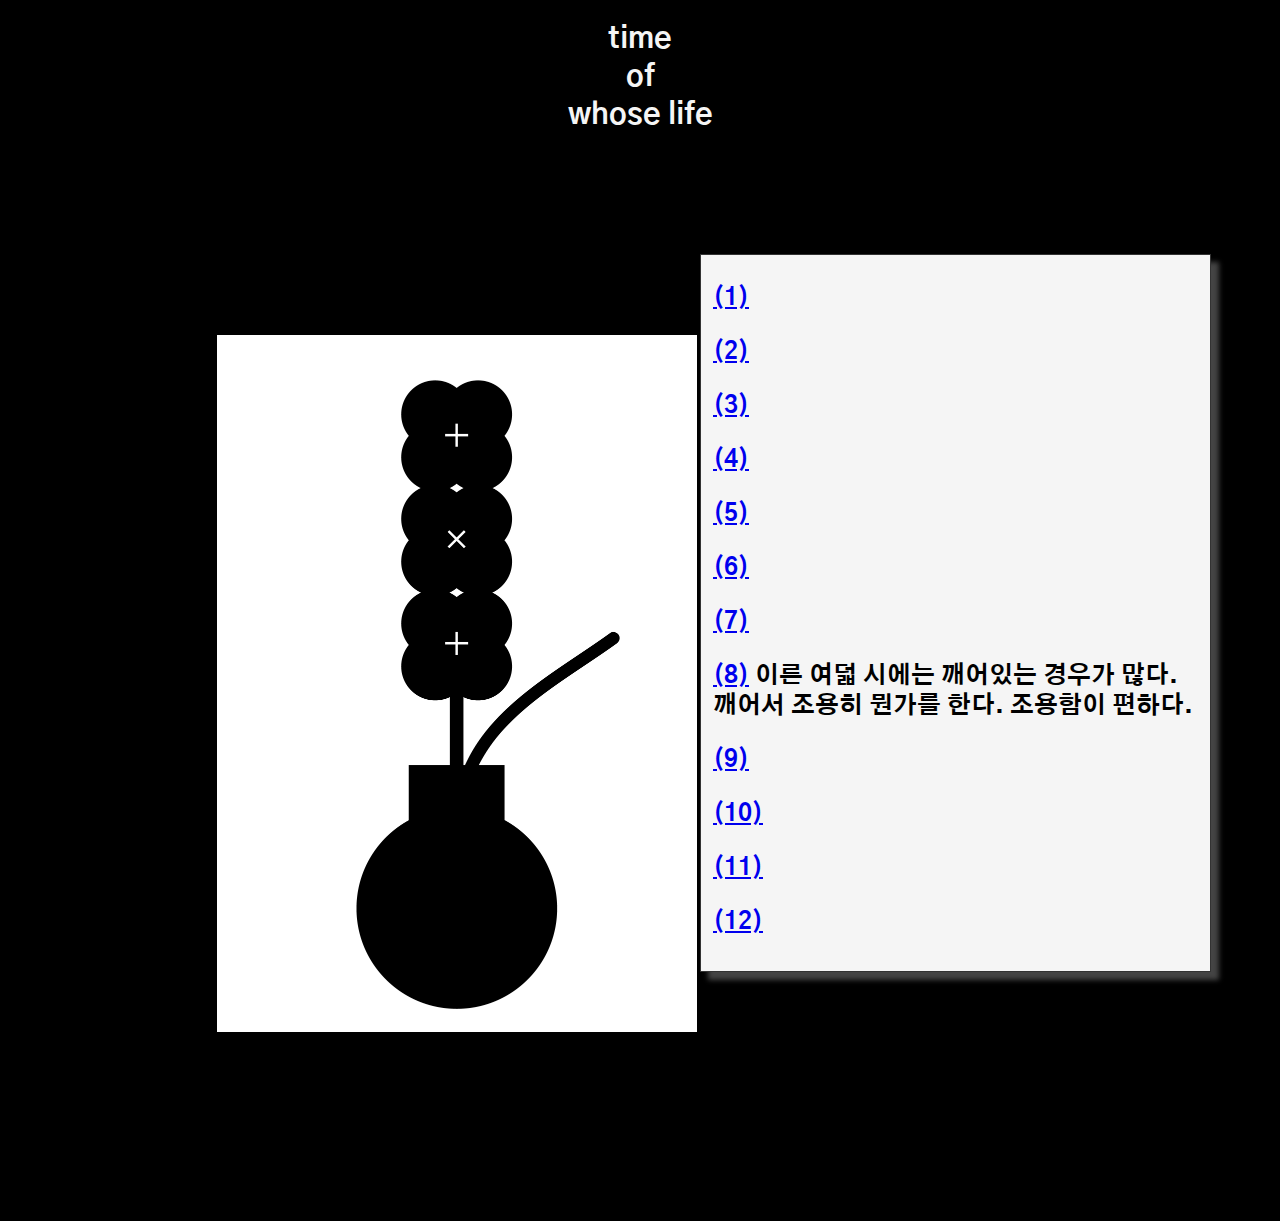
<file: 8.html>
<!doctype html>
<html lang="en">

<head>
    <title>Who are you</title>
    <meta charset="utf-8" content="width=device-width, initial-scale=1">
    <link rel="stylesheet" href="style.css">
    <style>
    @import url('https://fonts.googleapis.com/css2?family=Gothic+A1&display=swap');
    </style>
    <style>
        
        body {
        background-color: black;
        font-family: 'Gothic A1', sans-serif;
        text-decoration: none;
        }        
        @-webkit-keyframes glow {
          from {
            text-shadow: 0 0 10px #fff, 0 0 20px #fff, 0 0 30px #000, 0 0 40px #000, 0 0 50px #000, 0 0 60px #000, 0 0 70px #000;
          }

          to {
            text-shadow: 0 0 10px #fff, 0 0 20px #fff, 0 0 35px #fff, 0 0 45px #fff, 0 0 55px #fff, 0 0 65px #fff, 0 0 75px #fff;
          }
        } 
        #grid{    
        display: grid;
        grid-template-columns: 1fr 1fr;
        grid-gap: 50px 50px;
        padding : 100px 0;
        }
        
    </style>
    
</head>

<body>

    <div style="align:center">             
        <h1 class="glow">time<br>of<br> whose life</h1></div>
<div id="grid">  
    <img src="Who-are-you.jpg" alt="time" id="time">
    <div>
        
        <div class="box">
              <h2>
            <a href="1.html">(1)</a>
            <p><a href="2.html">(2)</a></p>
            <p><a href="3.html">(3)</a></p>
            <p><a href="4.html">(4)</a></p>
            <p><a href="5.html">(5)</a></p>
            <p><a href="6.html">(6)</a></p>
            <p><a href="7.html">(7)</a></p>
            <p><a href="8.html">(8)</a> 이른 여덟 시에는 깨어있는 경우가 많다. 깨어서 조용히 뭔가를 한다. 조용함이 편하다.</p>
            <p><a href="9.html">(9)</a></p>
            <p><a href="10.html">(10)</a></p>
            <p><a href="11.html">(11)</a></p>
            <p><a href="12.html">(12)</a></p></h2></div>
    </div>   
</div>    

</body>
</html>
</file>
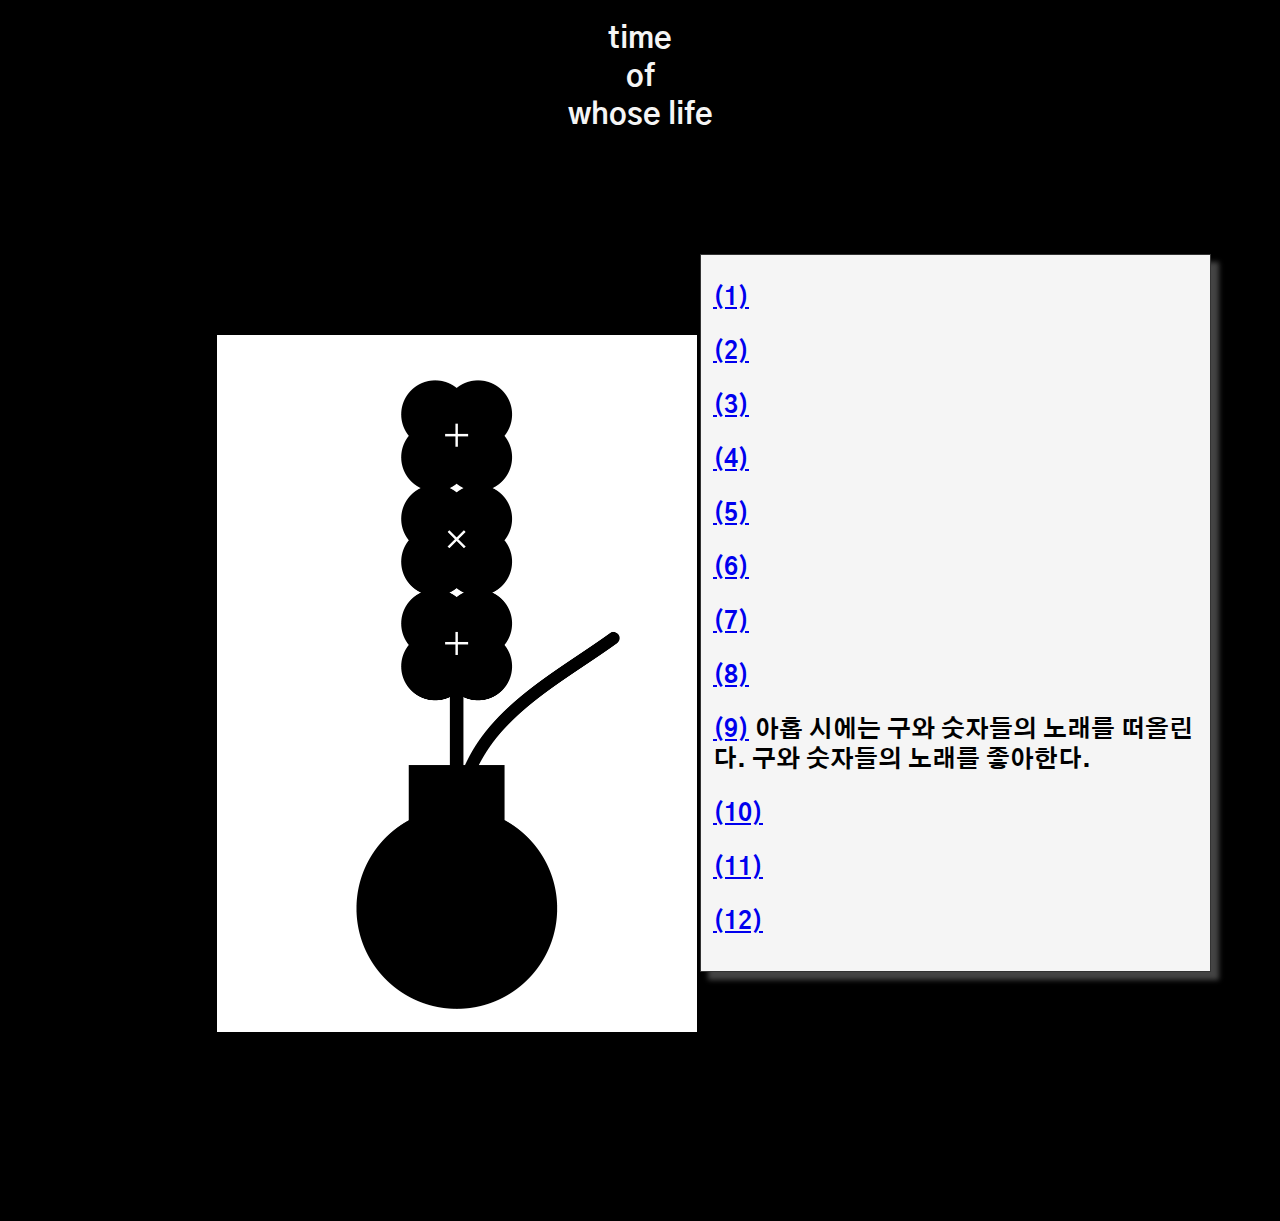
<file: 9.html>
<!doctype html>
<html lang="en">

<head>
    <title>Who are you</title>
    <meta charset="utf-8" content="width=device-width, initial-scale=1">
    <link rel="stylesheet" href="style.css">
    <style>
    @import url('https://fonts.googleapis.com/css2?family=Gothic+A1&display=swap');
    </style>
    <style>
        
        body {
        background-color: black;
        font-family: 'Gothic A1', sans-serif;
        text-decoration: none;
        }        
        @-webkit-keyframes glow {
          from {
            text-shadow: 0 0 10px #fff, 0 0 20px #fff, 0 0 30px #000, 0 0 40px #000, 0 0 50px #000, 0 0 60px #000, 0 0 70px #000;
          }

          to {
            text-shadow: 0 0 10px #fff, 0 0 20px #fff, 0 0 35px #fff, 0 0 45px #fff, 0 0 55px #fff, 0 0 65px #fff, 0 0 75px #fff;
          }
        } 
        #grid{    
        display: grid;
        grid-template-columns: 1fr 1fr;
        grid-gap: 50px 50px;
        padding : 100px 0;
        }
        
    </style>
    
</head>

<body>

    <div style="align:center">             
        <h1 class="glow">time<br>of<br> whose life</h1></div>
<div id="grid">  
    <img src="Who-are-you.jpg" alt="time" id="time">
    <div>
        
        <div class="box">
              <h2>
            <a href="1.html">(1)</a>
            <p><a href="2.html">(2)</a></p>
            <p><a href="3.html">(3)</a></p>
            <p><a href="4.html">(4)</a></p>
            <p><a href="5.html">(5)</a></p>
            <p><a href="6.html">(6)</a></p>
            <p><a href="7.html">(7)</a></p>
            <p><a href="8.html">(8)</a></p>
            <p><a href="9.html">(9)</a> 아홉 시에는 구와 숫자들의 노래를 떠올린다. 구와 숫자들의 노래를 좋아한다.</p>
            <p><a href="10.html">(10)</a></p>
            <p><a href="11.html">(11)</a></p>
            <p><a href="12.html">(12)</a></p></h2></div>
    </div>   
</div>    

</body>
</html>
</file>
<file: style.css>
<style>

    font-family: 'Gothic A1', sans-serif;
    font-family: 'Noto Sans KR', sans-serif;

    font-family: ivyjournal,sans-serif;
    font-weight: 400;
    font-style: italic;
    
    .grid_ratio {
    position: relative;
    }

    .body {
    background-color: #000;
    position: fixed;
    top: 0%;
    }
    .dot {
          border: 5px solid black;
          margin: 5rem;
          
          padding: 12px 12px;
          width:100px; height: 100px;
          line-height: 100px;
          background-color: whitesmoke;
          border-radius: 50%;    
          display: inline-block
          font-size: 10px;
          color: #000;
          text-align: center;
        }
        
    img{
    border: 1px solid black;
    margin: 5rem;
    padding:
    }

    img{
        position: relative;
            width: 30rem;
        left: 20%
    }

    .box {
      width: 485px; height: 700px;
      border: 1px solid #333;
      box-shadow: 8px 8px 5px #444;
      padding: 8px 12px;
      background-color: whitesmoke;
    }
    .glow {
          font-size: 30px;
          color: whitesmoke;
          text-align: center;
          animation: glow 1s ease-in-out infinite alternate;
        }

</style>
</file>
